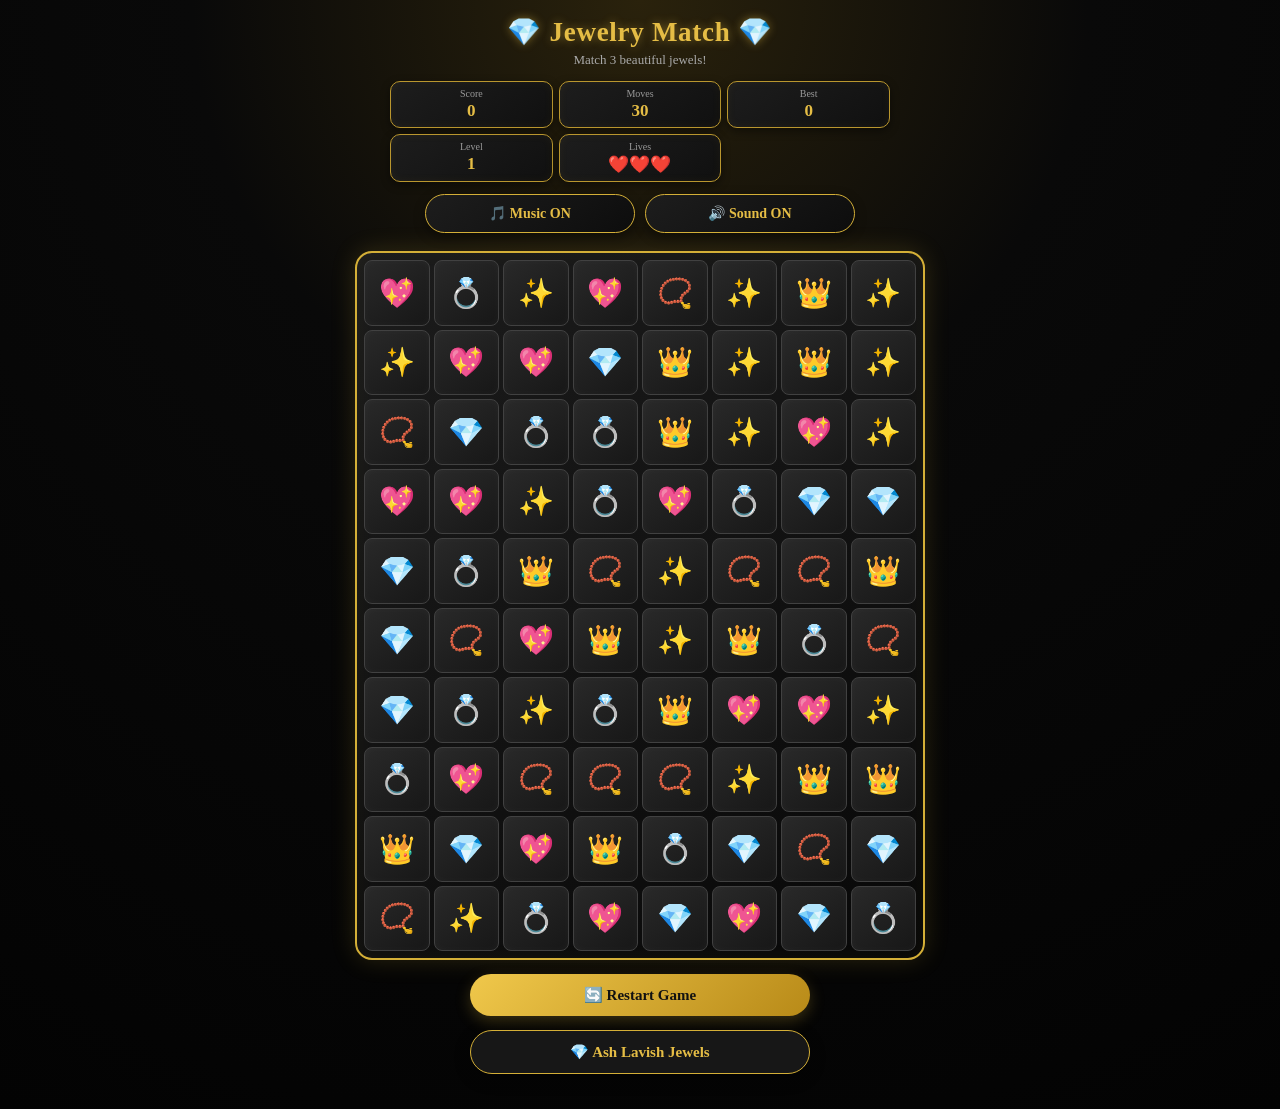
<file: index.html>
<!DOCTYPE html>
<html lang="en">

<head>
    <meta charset="UTF-8">

    <meta
        name="viewport"
        content="width=device-width, initial-scale=1.0"
    >

    <title>Ash Lavish Jewels - Jewelry Match</title>

    <link rel="stylesheet" href="game.css">
</head>

<body>

<div class="game-container">

    <h1>💎 Jewelry Match 💎</h1>

    <p class="subtitle">
        Match 3 beautiful jewels!
    </p>


    <div class="game-info">

        <div>
            <span>Score</span>
            <strong id="score">0</strong>
        </div>

        <div>
            <span>Moves</span>
            <strong id="moves">30</strong>
        </div>

        <div>
            <span>Best</span>
            <strong id="highScore">0</strong>
        </div>

        <div>
            <span>Level</span>
            <strong id="level">1</strong>
        </div>

        <div>
            <span>Lives</span>
            <strong id="lives">❤️❤️❤️</strong>
        </div>

    </div>

<div class="sound-controls">

    <button id="musicBtn" class="sound-btn">
        🎵 Music ON
    </button>

    <button id="soundBtn" class="sound-btn">
        🔊 Sound ON
    </button>

</div>

    <div
        id="gameBoard"
        class="game-board"
    ></div>


    <button
        id="restartBtn"
        class="restart-btn"
    >
        🔄 Restart Game
    </button>


    <button
        id="backBtn"
        class="back-btn"
    >
        💎 Ash Lavish Jewels
    </button>

</div>


<!-- GAME MESSAGE -->

<div id="gameMessage" class="game-message hidden">

    <div class="message-box">

        <div id="messageTitle" class="message-title">
            💎 GAME OVER 💎
        </div>

        <div id="messageText" class="message-text">
            Your Score: 0
        </div>

        <button
            id="playAgainBtn"
            class="play-again-btn"
        >
            🔄 Play Again
        </button>

    </div>
</div>
<script src="game.js"></script>

</body>
            </html>
</file>
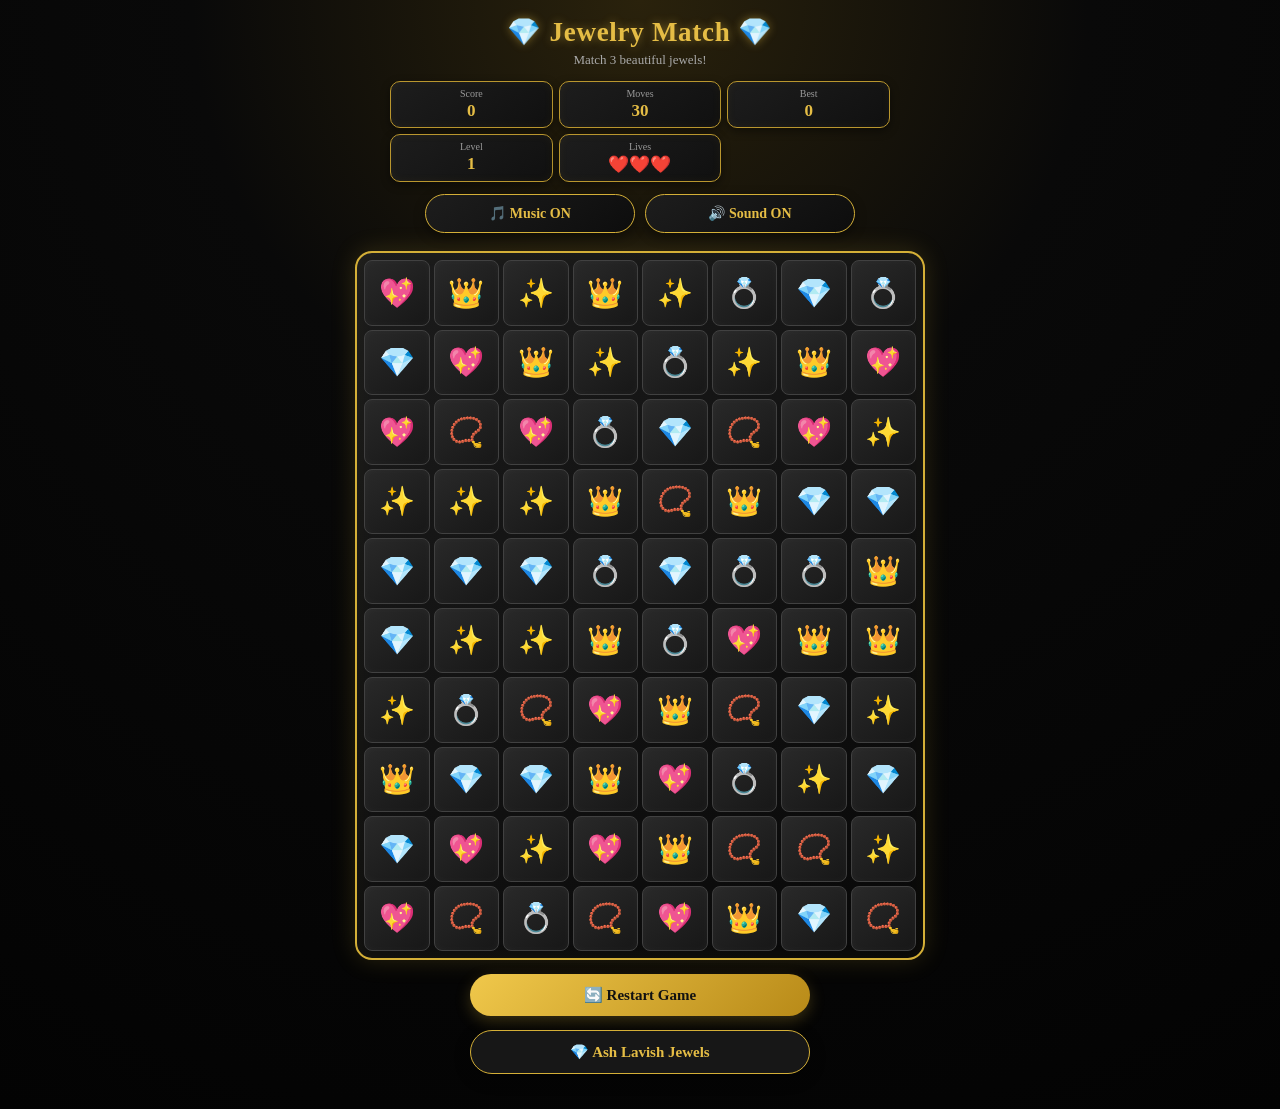
<file: game.html>
<!DOCTYPE html>
<html lang="en">

<head>
    <meta charset="UTF-8">

    <meta
        name="viewport"
        content="width=device-width, initial-scale=1.0"
    >

    <title>Ash Lavish Jewels - Jewelry Match</title>

    <link rel="stylesheet" href="game.css">
</head>

<body>

<div class="game-container">

    <h1>💎 Jewelry Match 💎</h1>

    <p class="subtitle">
        Match 3 beautiful jewels!
    </p>


    <div class="game-info">

        <div>
            <span>Score</span>
            <strong id="score">0</strong>
        </div>

        <div>
            <span>Moves</span>
            <strong id="moves">30</strong>
        </div>

        <div>
            <span>Best</span>
            <strong id="highScore">0</strong>
        </div>

        <div>
            <span>Level</span>
            <strong id="level">1</strong>
        </div>

        <div>
            <span>Lives</span>
            <strong id="lives">❤️❤️❤️</strong>
        </div>

    </div>

<div class="sound-controls">

    <button id="musicBtn" class="sound-btn">
        🎵 Music ON
    </button>

    <button id="soundBtn" class="sound-btn">
        🔊 Sound ON
    </button>

</div>

    <div
        id="gameBoard"
        class="game-board"
    ></div>


    <button
        id="restartBtn"
        class="restart-btn"
    >
        🔄 Restart Game
    </button>


    <button
        id="backBtn"
        class="back-btn"
    >
        💎 Ash Lavish Jewels
    </button>

</div>


<!-- GAME MESSAGE -->

<div
    id="gameMessage"
    class="game-message hidden"
>

    <div class="message-box">

        <div
            id="messageTitle"
            class="message-title"
        ></div>

        <div
            id="messageText"
            class="message-text"
        ></div>

        <button
            id="playAgainBtn"
            class="play-again-btn"
        >
            🔄 Play Again
        </button>

    </div>

</div>

<div id="gameMessage" class="game-message hidden">

    <div class="message-box">

        <div id="messageTitle" class="message-title">
            💎 GAME OVER 💎
        </div>

        <div id="messageText" class="message-text">
            Your Score: 0
        </div>

        <button
            id="playAgainBtn"
            class="play-again-btn"
        >
            🔄 Play Again
        </button>

    </div>
</div>
<script src="game.js"></script>

</body>
    </html>
</file>
<file: game.css>
* {
    box-sizing: border-box;
    margin: 0;
    padding: 0;
}

body {
    min-height: 100vh;

    background:
        radial-gradient(
            circle at top,
            #2a220c 0%,
            #090909 35%,
            #030303 100%
        );

    color: #fff;

    font-family: Georgia, serif;

    text-align: center;

    overflow-x: hidden;
}


/* =========================
   GAME CONTAINER
========================= */

.game-container {
    width: 100%;

    max-width: 600px;

    margin: auto;

    padding: 16px 10px 35px;
}


/* =========================
   TITLE
========================= */

h1 {
    color: #e5bd45;

    font-size: 27px;

    letter-spacing: 0.7px;

    text-shadow:
        0 0 10px
        rgba(229, 189, 69, 0.45);

    margin-bottom: 4px;
}

.subtitle {
    color: #aaa;

    font-size: 13px;

    margin-bottom: 13px;
}


/* =========================
   GAME INFO
========================= */

.game-info {
    display: grid;

    grid-template-columns:
        repeat(3, 1fr);

    gap: 6px;

    margin: 0 auto 12px;

    width: 100%;

    max-width: 500px;
}

.game-info div {
    background:
        linear-gradient(
            145deg,
            #1d1d1d,
            #101010
        );

    border: 1px solid #b9962e;

    border-radius: 10px;

    padding: 6px 4px;

    box-shadow:
        0 3px 10px
        rgba(0, 0, 0, 0.45),

        inset 0 0 10px
        rgba(212, 175, 55, 0.05);
}

.game-info span {
    display: block;

    color: #999;

    font-size: 10px;

    margin-bottom: 2px;
}

.game-info strong {
    color: #e5bd45;

    font-size: 17px;
}


/* =========================
   GAME BOARD
========================= */

.game-board {
    width: 100%;

    max-width: 570px;

    margin: auto;

    display: grid;

    grid-template-columns:
        repeat(8, 1fr);

    gap: 4px;

    padding: 7px;

    background:
        linear-gradient(
            145deg,
            #1c1c1c,
            #080808
        );

    border: 2px solid #d4af37;

    border-radius: 17px;

    box-shadow:
        0 0 25px
        rgba(212, 175, 55, 0.18),

        inset 0 0 20px
        rgba(212, 175, 55, 0.04);
}


/* =========================
   JEWEL
========================= */

.jewel {
    aspect-ratio: 1 / 1;

    display: flex;

    align-items: center;

    justify-content: center;

    background:
        linear-gradient(
            145deg,
            #292929,
            #171717
        );

    border: 1px solid #414141;

    border-radius: 8px;

    font-size: clamp(
        19px,
        5vw,
        29px
    );

    cursor: pointer;

    user-select: none;

    -webkit-tap-highlight-color:
        transparent;

    transition:
        transform 0.18s ease,
        border 0.18s ease,
        box-shadow 0.18s ease,
        background 0.18s ease;

    box-shadow:
        inset 0 0 8px
        rgba(255, 255, 255, 0.03);
}


/* =========================
   TAP EFFECT
========================= */

.jewel:active {
    transform: scale(0.84);
}


/* =========================
   SELECTED JEWEL
========================= */

.jewel.selected {
    border: 2px solid #f7d96a;

    background:
        linear-gradient(
            145deg,
            #3b3012,
            #171717
        );

    transform: scale(0.91);

    box-shadow:
        0 0 11px
        rgba(247, 217, 106, 0.75),

        inset 0 0 10px
        rgba(247, 217, 106, 0.12);
}


/* =========================
   MATCH ANIMATION
========================= */

.jewel.matching {
    animation:
        jewelMatch
        0.45s
        ease
        forwards;
}

@keyframes jewelMatch {

    0% {
        transform: scale(1);

        opacity: 1;
    }

    40% {
        transform:
            scale(1.25)
            rotate(8deg);
    }

    100% {
        transform: scale(0);

        opacity: 0;
    }
}


/* =========================
   BUTTONS
========================= */

.restart-btn,
.back-btn {
    width: 88%;

    max-width: 340px;

    padding: 12px;

    margin-top: 14px;

    border-radius: 25px;

    font-family: Georgia, serif;

    font-size: 15px;

    font-weight: bold;

    cursor: pointer;

    transition:
        transform 0.2s ease,
        box-shadow 0.2s ease;
}

.restart-btn {
    background:
        linear-gradient(
            135deg,
            #f0c84b,
            #b88a18
        );

    color: #111;

    border: none;

    box-shadow:
        0 5px 15px
        rgba(212, 175, 55, 0.25);
}

.back-btn {
    background: #171717;

    color: #e5bd45;

    border: 1px solid #d4af37;

    box-shadow:
        0 5px 15px
        rgba(0, 0, 0, 0.4);
}

.restart-btn:active,
.back-btn:active {
    transform: scale(0.96);
}


/* =========================
   MOBILE
========================= */

@media (max-width: 480px) {

    .game-container {
        padding:
            12px 7px 28px;
    }

    h1 {
        font-size: 23px;
    }

    .subtitle {
        font-size: 11px;

        margin-bottom: 10px;
    }

    .game-info {
        gap: 4px;

        margin-bottom: 9px;
    }

    .game-info div {
        padding: 5px 2px;

        border-radius: 8px;
    }

    .game-info span {
        font-size: 9px;
    }

    .game-info strong {
        font-size: 15px;
    }

    .game-board {
        gap: 3px;

        padding: 5px;

        border-radius: 14px;
    }

    .jewel {
        border-radius: 6px;

        font-size:
            clamp(
                17px,
                5.2vw,
                25px
            );
    }

    .restart-btn,
    .back-btn {
        font-size: 14px;

        padding: 11px;

        margin-top: 11px;
    }
}


/* =========================
   VERY SMALL MOBILE
========================= */

@media (max-width: 360px) {

    h1 {
        font-size: 21px;
    }

    .game-info strong {
        font-size: 14px;
    }

    .game-info span {
        font-size: 8px;
    }

    .game-board {
        gap: 2px;

        padding: 4px;
    }

    .jewel {
        border-radius: 5px;

        font-size:
            clamp(
                15px,
                5vw,
                22px
            );
    }
}

/* =========================
   GAME MESSAGE POPUP
========================= */

.game-message {
    position: fixed;

    inset: 0;

    display: flex;

    align-items: center;

    justify-content: center;

    background: rgba(0, 0, 0, 0.78);

    z-index: 9999;

    padding: 20px;

    animation: popupBackground 0.25s ease;
}

.game-message.hidden {
    display: none;
}

.message-box {
    width: 90%;

    max-width: 350px;

    padding: 28px 20px;

    background:
        linear-gradient(
            145deg,
            #211b0b,
            #0d0d0d
        );

    border: 2px solid #d4af37;

    border-radius: 22px;

    box-shadow:
        0 0 35px
        rgba(212, 175, 55, 0.35);

    text-align: center;

    animation: popupBox 0.3s ease;
}

.message-title {
    color: #e5bd45;

    font-size: 25px;

    font-weight: bold;

    margin-bottom: 12px;
}

.message-text {
    color: #fff;

    font-size: 17px;

    line-height: 1.6;

    margin-bottom: 20px;
}

.play-again-btn {
    width: 85%;

    padding: 13px;

    border: none;

    border-radius: 25px;

    background:
        linear-gradient(
            135deg,
            #f0c84b,
            #b88a18
        );

    color: #111;

    font-family: Georgia, serif;

    font-size: 16px;

    font-weight: bold;

    cursor: pointer;
}

.play-again-btn:active {
    transform: scale(0.96);
}


@keyframes popupBackground {

    from {
        opacity: 0;
    }

    to {
        opacity: 1;
    }
}

@keyframes popupBox {

    from {
        transform: scale(0.85);

        opacity: 0;
    }

    to {
        transform: scale(1);

        opacity: 1;
    }
}

/* =========================
   ANIMATED GAME OVER POPUP
========================= */

.game-message {
    position: fixed;
    inset: 0;

    display: flex;
    align-items: center;
    justify-content: center;

    padding: 20px;

    background: rgba(0, 0, 0, 0.78);

    z-index: 9999;

    animation: popupFade 0.3s ease;
}

.game-message.hidden {
    display: none;
}

.message-box {
    width: 90%;
    max-width: 350px;

    padding: 30px 20px;

    background:
        linear-gradient(
            145deg,
            #27200d,
            #0b0b0b
        );

    border: 2px solid #d4af37;

    border-radius: 24px;

    text-align: center;

    box-shadow:
        0 0 35px
        rgba(212, 175, 55, 0.4);

    animation: popupScale 0.35s ease;
}

.message-title {
    color: #e5bd45;

    font-size: 26px;

    font-weight: bold;

    margin-bottom: 12px;

    text-shadow:
        0 0 12px
        rgba(229, 189, 69, 0.5);
}

.message-text {
    color: white;

    font-size: 17px;

    margin-bottom: 22px;
}

.play-again-btn {
    width: 85%;

    padding: 14px;

    border: none;

    border-radius: 30px;

    background:
        linear-gradient(
            135deg,
            #f0c84b,
            #b88a18
        );

    color: #111;

    font-family: Georgia, serif;

    font-size: 17px;

    font-weight: bold;

    cursor: pointer;

    box-shadow:
        0 5px 18px
        rgba(212, 175, 55, 0.3);
}

.play-again-btn:active {
    transform: scale(0.96);
}


@keyframes popupFade {

    from {
        opacity: 0;
    }

    to {
        opacity: 1;
    }
}


@keyframes popupScale {

    from {
        transform: scale(0.7);
        opacity: 0;
    }

    to {
        transform: scale(1);
        opacity: 1;
    }
}

/* =========================
   SOUND CONTROLS
========================= */

.sound-controls {
    display: flex;
    justify-content: center;
    gap: 10px;
    margin: 0 auto 18px;
    width: 100%;
    max-width: 430px;
}

.sound-btn {
    flex: 1;
    padding: 10px 8px;

    background: linear-gradient(
        145deg,
        #1d1d1d,
        #0d0d0d
    );

    color: #e5bd45;

    border: 1px solid #d4af37;
    border-radius: 20px;

    font-family: Georgia, serif;
    font-size: 14px;
    font-weight: bold;

    cursor: pointer;

    box-shadow:
        0 4px 12px rgba(0,0,0,0.4);

    transition:
        transform 0.2s ease,
        background 0.2s ease;
}

.sound-btn:active {
    transform: scale(0.95);
}

@media (max-width: 380px) {

    .sound-btn {
        font-size: 12px;
        padding: 9px 5px;
    }

    .sound-controls {
        gap: 7px;
    }
    }
</file>
